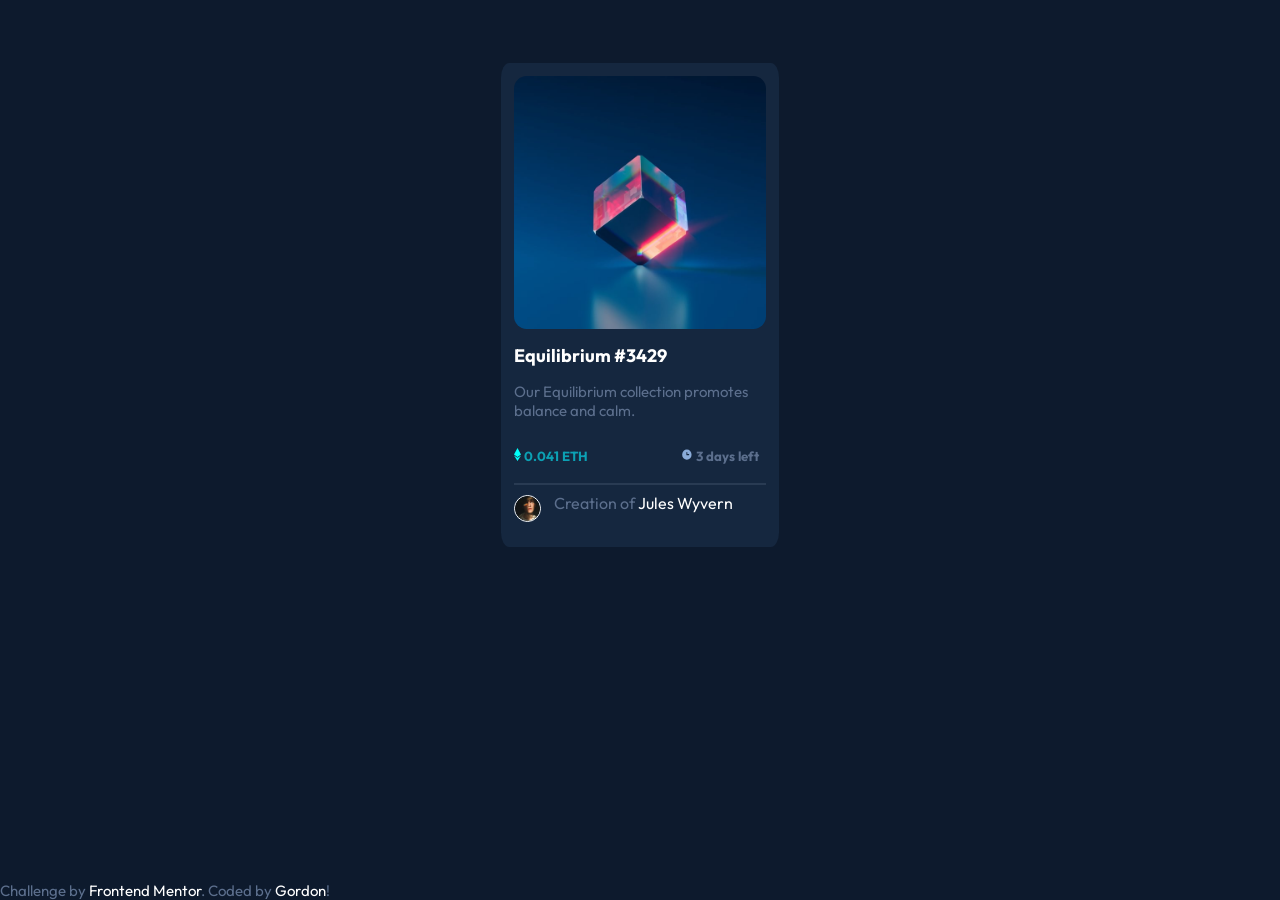
<file: index.html>
<!DOCTYPE html>
<html lang="en">
<head>
  <meta charset="UTF-8">
  <meta name="viewport" content="width=device-width, initial-scale=1.0"> <!-- displays site properly based on user's device -->

  <link rel="icon" type="image/png" sizes="32x32" href="./images/favicon-32x32.png">
  
  <title>Frontend Mentor | NFT preview card component</title>

  <!-- Feel free to remove these styles or customise in your own stylesheet 👍 -->
  <link rel="stylesheet" type="text/css" href="css/style.css">
</head>



<body>
  <main>
    <div class=box>
      
      <div class=nft> <!-- For the overlay -->
        <img class=nft-pic src="images/image-equilibrium.jpg" alt="" width="100%" height="500%"/>
        <img class=nft-overlay src="images/icon-view.svg" alt="" width="100%" height="100%"/>
      </div>
      


      <div class=title><h2><a href>Equilibrium #3429</a></h2></div>

      <p class=description> Our Equilibrium collection promotes balance and calm. </p>

      
      <div class=currency> <p> <img src="images/icon-ethereum.svg" alt="" width="10%" height="10%"/> 0.041 ETH </p> </div>

      <div class=duration> <p> <img src="images/icon-clock.svg" alt="" width="15%" height="15%"/> 3 days left </p> </div>

      

      <div class="clr"></div> <!-- To clear floats-->

      <hr color=#293b53>
      
      <div>
        <img class=artist-image src="images/image-avatar.png" alt="" width="10%" height="10%"/>
        <p class=artist>Creation of <a href>Jules Wyvern</a></p>
      </div>
    </div>
  </main>


  
  <footer class="attribution">
    Challenge by <a href="https://www.frontendmentor.io?ref=challenge" target="_blank">Frontend Mentor</a>. 
    Coded by <a href="#">Gordon</a>!
  </footer>
</body>
    
</html>
</file>
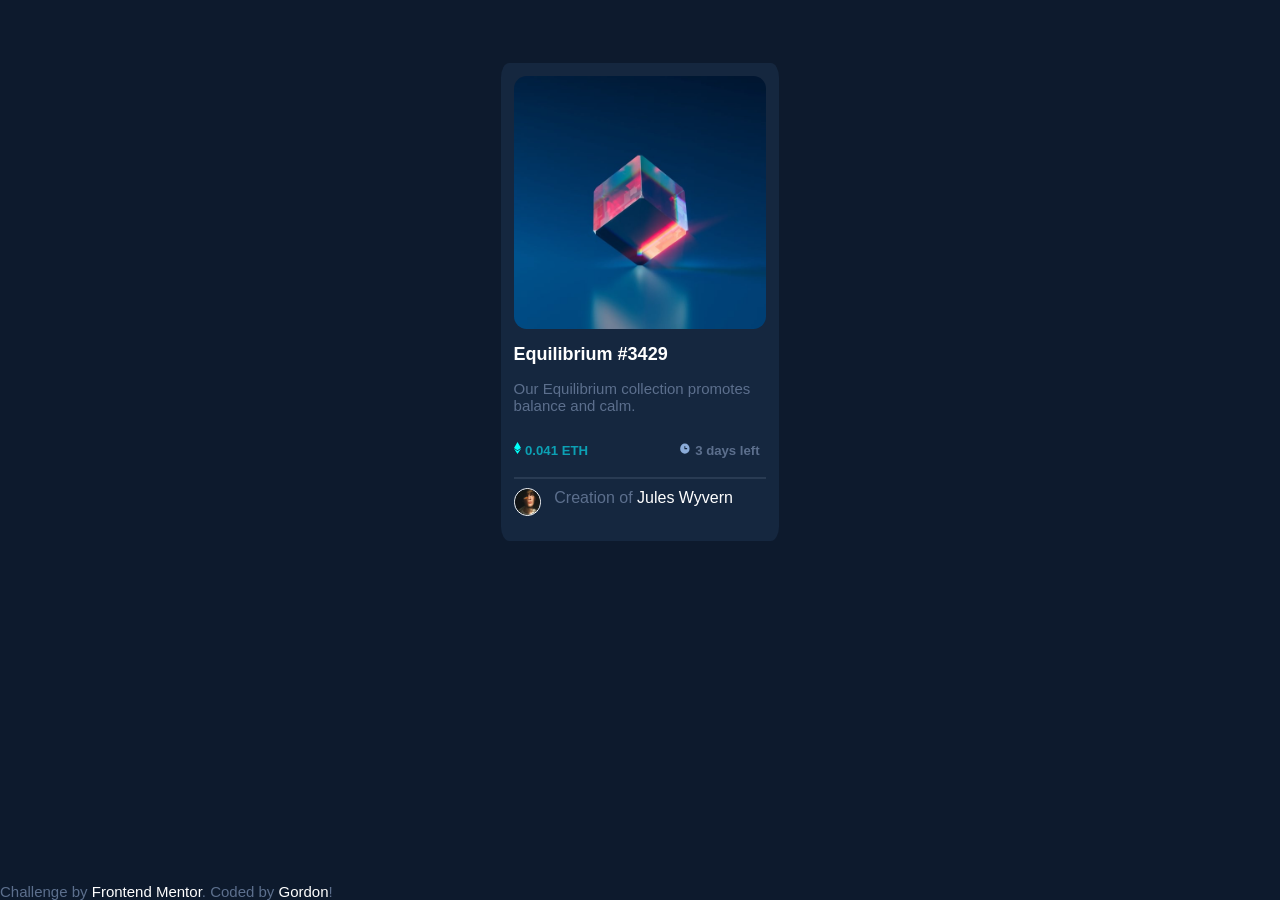
<file: nft-preview-card-component-main/index.html>
<!DOCTYPE html>
<html lang="en">
<head>
  <meta charset="UTF-8">
  <meta name="viewport" content="width=device-width, initial-scale=1.0"> <!-- displays site properly based on user's device -->

  <link rel="icon" type="image/png" sizes="32x32" href="./images/favicon-32x32.png">
  
  <title>Frontend Mentor | NFT preview card component</title>

  <!-- Feel free to remove these styles or customise in your own stylesheet 👍 -->
  <link rel="stylesheet" type="text/css" href="css/style.css">
</head>



<body>

  <div class=box>
    
    <div class=nft> <!-- For the overlay -->
      <img class=nft-pic src="images/image-equilibrium.jpg" width="100%" height="500%"/>
      <img class=nft-overlay src="images/icon-view.svg" width="100%" height="100%"/>
    </div>
    


    <div class=title><h2><a href>Equilibrium #3429</a></h2></div>

    <p class=description> Our Equilibrium collection promotes balance and calm. </p>

    
    <div class=currency> <p> <img src="images/icon-ethereum.svg" width="10%" height="10%"/> 0.041 ETH </p> </div>

    <div class=duration> <p> <img src="images/icon-clock.svg" width="15%" height="15%"/> 3 days left </p> </div>

    

    <div class="clr"></div> <!-- To clear floats-->

    <hr color=#293b53>
    
    <div>
      <img class=artist-image src="images/image-avatar.png" width="10%" height="10%"/>
      <p class=artist>Creation of <a href>Jules Wyvern</a></p>
    </div>


  </div>
</body>
    <div class=attribution>
      Challenge by <a href="https://www.frontendmentor.io?ref=challenge" target="_blank">Frontend Mentor</a>. 
      Coded by <a href="#">Gordon</a>!
    </div>
</html>
</file>
<file: css/style.css>
/*
<style>
    .attribution { font-size: 11px; text-align: center; }
    .attribution a { color: hsl(228, 45%, 44%); }
  </style>
*/

@font-face {
  font-family: "Outfit";
  src: url(../design/Outfit/Outfit-VariableFont_wght.ttf);
}

/*links*/
.clr {
  clear: both;
}

a:link {
  color: #ffffff;
  text-decoration: none; /* No underline */
}
a:visited {
  color: #ffffff;
}
a:hover {
  color: #0ca0b4;
}

/* Overlay */
.nft {
  position: relative;
  width: 100%;
}
.nft-pic {
  display: block; /* Makes it inline with block/image */
  width: 100%;
  height: 100%;
}
.nft-overlay {
  top: 0;
  left: 0;
  width: 100%;
  height: 100%;
  position: absolute; /* Overlay's position is now based on .nft */
  background-color: rgba(0, 147, 163, 255);

  opacity: 0;
}
.nft-overlay:hover {
  opacity: 0.5;
}

body {
  background-color: #0d1a2d;
  color: #5c6f8d;
  font-family: "Outfit";
  font-size: 15px;
}
img {
  border-radius: 5%;
}
.box {
  background-color: #15273f;
  width: 20%;
  height: 100%;
  font-size: 12px;
  margin: 5% auto auto auto;
  border: none;
  border-radius: 3%;
  padding: 1% 1% 2% 1%;
}
.description {
  font-size: 15px;
}

.currency {
  float: left;
  color: #0ca0b4;
  font-size: 110%;
  font-weight: bold;
  display: inline;
}

.duration {
  float: right;
  font-size: 110%;
  font-weight: bold;
  display: inline;
  padding-right: 1%;
}

.artist-image {
  border-radius: 50%;
  border: 1px solid #fff;
  vertical-align: middle;
  margin-top: 1.5%;
}

.artist {
  font-size: 16px;
  display: inline;
  padding-left: 4%;
}

.attribution {
  position: absolute;
  bottom: 0;
  left: 0;
  font-size: 4;
}
</file>
<file: nft-preview-card-component-main/css/style.css>
/*
<style>
    .attribution { font-size: 11px; text-align: center; }
    .attribution a { color: hsl(228, 45%, 44%); }
  </style>
*/

/*links*/
.clr {
  clear: both;
}

a:link {
  color: #ffffff;
  text-decoration: none; /* No underline */
}
a:visited {
  color: #ffffff;
}
a:hover {
  color: #0ca0b4;
}

/* Overlay */
.nft {
  position: relative;
  width: 100%;
}
.nft-pic {
  display: block; /* Makes it inline with block/image */
  width: 100%;
  height: 100%;
}
.nft-overlay {
  top: 0;
  left: 0;
  width: 100%;
  height: 100%;
  position: absolute; /* Overlay's position is now based on .nft */
  background-color: rgba(0, 147, 163, 255);

  opacity: 0;
}
.nft-overlay:hover {
  opacity: 0.5;
}

body {
  background-color: #0d1a2d;
  color: #5c6f8d;
  font-family: "Segoe UI", Tahoma, Geneva, Verdana, sans-serif;
  font-size: 15px;
}
img {
  border-radius: 5%;
}
.box {
  background-color: #15273f;
  width: 20%;
  height: 100%;
  font-size: 12px;
  margin: 5% auto auto auto;
  border: none;
  border-radius: 3%;
  padding: 1% 1% 2% 1%;
}
.description {
  font-size: 15px;
}

.currency {
  float: left;
  color: #0ca0b4;
  font-size: 110%;
  font-weight: bold;
  display: inline;
}

.duration {
  float: right;
  font-size: 110%;
  font-weight: bold;
  display: inline;
  padding-right: 1%;
}

.artist-image {
  border-radius: 50%;
  border: 1px solid #fff;
  vertical-align: middle;
  margin-top: 1.5%;
}

.artist {
  font-family: "Segoe UI", Tahoma, Geneva, Verdana, sans-serif;
  font-size: 16px;
  display: inline;
  padding-left: 4%;
}

.attribution {
  position: absolute;
  bottom: 0;
  left: 0;
  font-size: 4;
}
</file>
